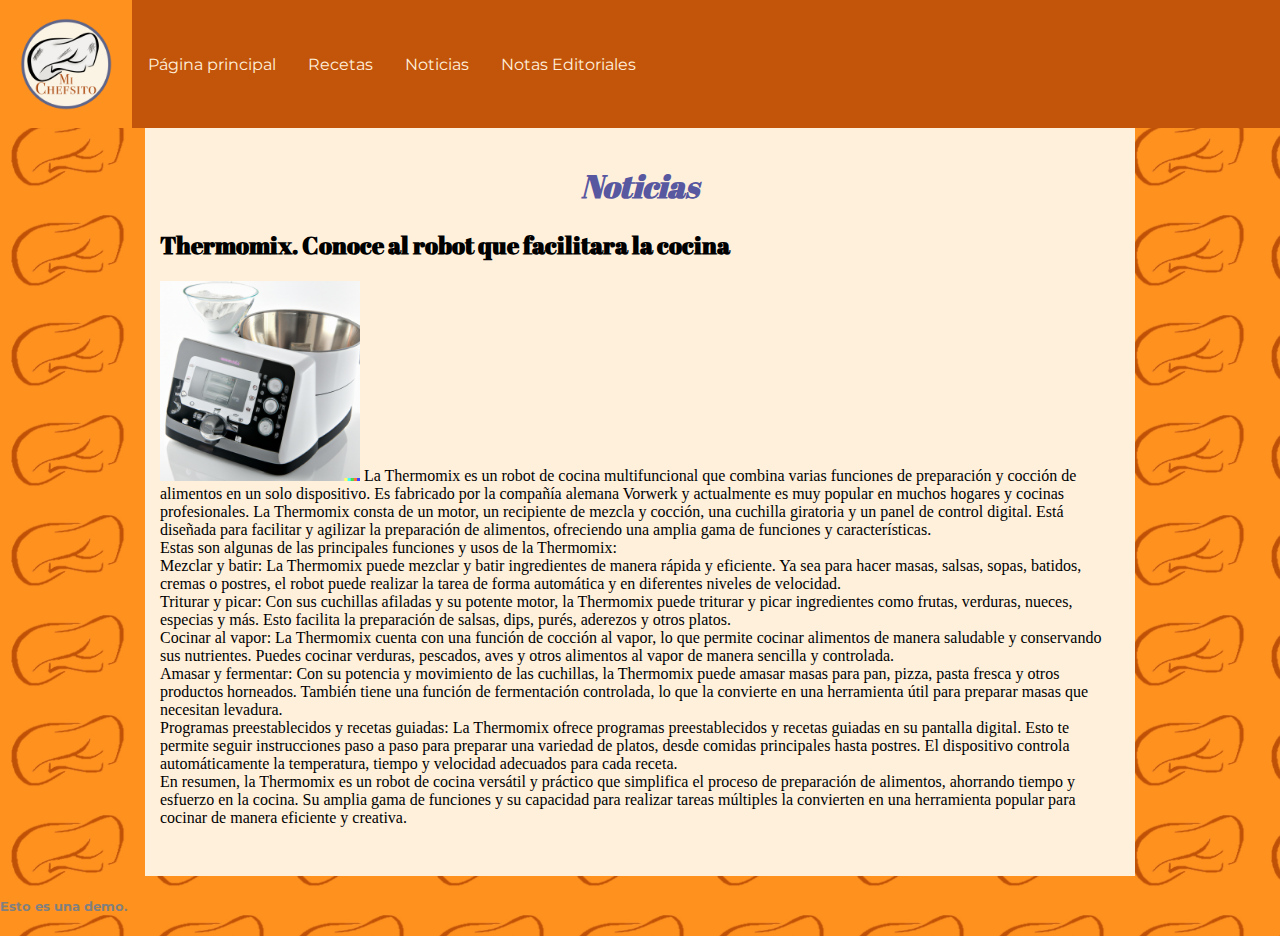
<file: edit1.html>
<!DOCTYPE HTML>
<html>
<head>
    <meta charset="UTF-8">
    <meta http-equiv="X-UA-Compatible" content="IE=edge">
    <meta name="viewport" content="width=device-width, initial-scale=1">
    <link rel="stylesheet" type=text/css href="styles.css">
    <!--Insertar fuente de tipografia de google-->
    <link rel="preconnect" href="https://fonts.googleapis.com">
    <link rel="preconnect" href="https://fonts.gstatic.com" crossorigin>
    <link href="https://fonts.googleapis.com/css2?family=Abril+Fatface&family=Montserrat:wght@200;400&display=swap" rel="stylesheet">
    <!--Cambiar el icono de la pagina-->
    <link rel="Website Icon" type="png" href="img/Logo.PNG">
    <title>Mi Chefsito</title>
</head>
<body>

    <div class="navbar">
        <a href="index.html"><img src= "img/Logo.PNG" horizontal-align="left" width="100" height="100"></a>
        <a href="index.html">Página principal</a>
        <a href="recetas.html">Recetas</a>
        <a href="noticias.html">Noticias</a>
        <a href="editoria.html">Notas Editoriales</a>
    </div>
<div class=contenedor>
    <h1 >Noticias</h1>

    

    <h2>Thermomix. Conoce al robot que facilitara la cocina</h2>
<img src="img/DALL·E 2023-06-05 22.51.36 - Thermomix.png" alt="" width="200" height="200" id="hp"/>
    La Thermomix es un robot de cocina multifuncional que combina varias funciones de preparación y cocción de alimentos en un solo dispositivo. Es fabricado por la compañía alemana Vorwerk y actualmente es muy popular en muchos hogares y cocinas profesionales. 

La Thermomix consta de un motor, un recipiente de mezcla y cocción, una cuchilla giratoria y un panel de control digital. Está diseñada para facilitar y agilizar la preparación de alimentos, ofreciendo una amplia gama de funciones y características.
<br>
Estas son algunas de las principales funciones y usos de la Thermomix:
<br>
Mezclar y batir: La Thermomix puede mezclar y batir ingredientes de manera rápida y eficiente. Ya sea para hacer masas, salsas, sopas, batidos, cremas o postres, el robot puede realizar la tarea de forma automática y en diferentes niveles de velocidad.
<br>
Triturar y picar: Con sus cuchillas afiladas y su potente motor, la Thermomix puede triturar y picar ingredientes como frutas, verduras, nueces, especias y más.
Esto facilita la preparación de salsas, dips, purés, aderezos y otros platos.
<br>
Cocinar al vapor: La Thermomix cuenta con una función de cocción al vapor, lo que permite cocinar alimentos de manera saludable y conservando sus nutrientes. Puedes cocinar verduras, pescados, aves y otros alimentos al vapor de manera sencilla y controlada.
<br>
Amasar y fermentar: Con su potencia y movimiento de las cuchillas, la Thermomix puede amasar masas para pan, pizza, pasta fresca y otros productos horneados. También tiene una función de fermentación controlada, lo que la convierte en una herramienta útil para preparar masas que necesitan levadura.
<br>
Programas preestablecidos y recetas guiadas: La Thermomix ofrece programas preestablecidos y recetas guiadas en su pantalla digital. Esto te permite seguir instrucciones paso a paso para preparar una variedad de platos, desde comidas principales hasta postres. El dispositivo controla automáticamente la temperatura, tiempo y velocidad adecuados para cada receta.
<br>
En resumen, la Thermomix es un robot de cocina versátil y práctico que simplifica el proceso de preparación de alimentos, ahorrando tiempo y esfuerzo en la cocina. Su amplia gama de funciones y su capacidad para realizar tareas múltiples la convierten en una herramienta popular para cocinar de manera eficiente y creativa.
    </p>

</p>
<br>


  

    </div>
<h5> Esto es una demo.</h5>
</body>

</html>
</file>
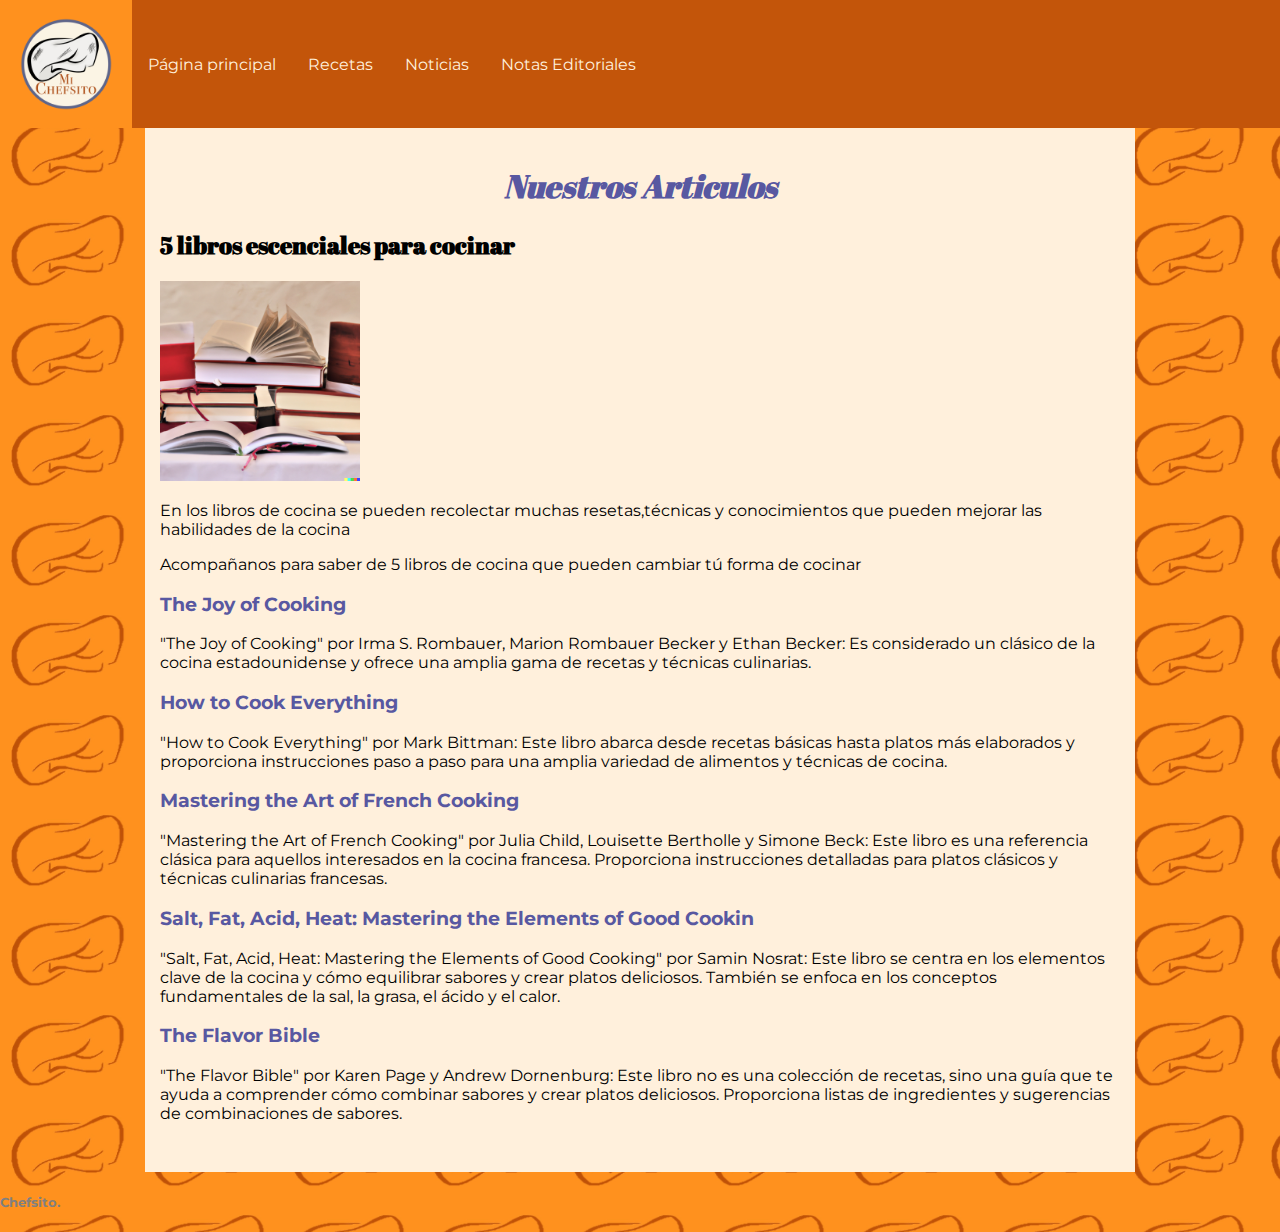
<file: edit2.html>
<!DOCTYPE HTML>
<html>
<head>
    <meta charset="UTF-8">
    <meta http-equiv="X-UA-Compatible" content="IE=edge">
    <meta name="viewport" content="width=device-width, initial-scale=1">
    <link rel="stylesheet" type=text/css href="styles.css">
    <!--Insertar fuente de tipografia de google-->
    <link rel="preconnect" href="https://fonts.googleapis.com">
    <link rel="preconnect" href="https://fonts.gstatic.com" crossorigin>
    <link href="https://fonts.googleapis.com/css2?family=Abril+Fatface&family=Montserrat:wght@200;400&display=swap" rel="stylesheet">
    <!--Cambiar el icono de la pagina-->
    <link rel="Website Icon" type="png" href="img/Logo.PNG">
    <title>Mi Chefsito</title>
</head>
<body>

    <div class="navbar">
        <a href="index.html"><img src= "img/Logo.PNG" horizontal-align="left" width="100" height="100"></a>
        <a href="index.html">Página principal</a>
        <a href="recetas.html">Recetas</a>
        <a href="noticias.html">Noticias</a>
        <a href="editoria.html">Notas Editoriales</a>
    </div>
<div class=contenedor>
    <h1 >Nuestros Articulos</h1>

    <h2>5 libros escenciales para cocinar</h2>
    
 <img src="img/DALL·E 2023-06-05 23.21.38 - libros de cocina.png" alt="" width="200" height="200" id="hp"/>


<p>En los libros de cocina se pueden recolectar muchas resetas,técnicas y conocimientos que pueden mejorar las habilidades de la cocina </p>
<p>Acompañanos para saber de 5 libros de cocina que pueden cambiar tú forma de cocinar </p>
<h3>The Joy of Cooking</h3>
<p>"The Joy of Cooking" por Irma S. Rombauer, Marion Rombauer Becker y Ethan Becker: Es considerado un clásico de la cocina estadounidense y ofrece una amplia gama de recetas y técnicas culinarias.</p>
<h3>How to Cook Everything</h3>
<p>"How to Cook Everything" por Mark Bittman: Este libro abarca desde recetas básicas hasta platos más elaborados y proporciona instrucciones paso a paso para una amplia variedad de alimentos y técnicas de cocina.</p>
<h3>Mastering the Art of French Cooking</h3>
<p>"Mastering the Art of French Cooking" por Julia Child, Louisette Bertholle y Simone Beck: Este libro es una referencia clásica para aquellos interesados en la cocina francesa. Proporciona instrucciones detalladas para platos clásicos y técnicas culinarias francesas.</p>
<h3>Salt, Fat, Acid, Heat: Mastering the Elements of Good Cookin</h3>
<p>"Salt, Fat, Acid, Heat: Mastering the Elements of Good Cooking" por Samin Nosrat: Este libro se centra en los elementos clave de la cocina y cómo equilibrar sabores y crear platos deliciosos. También se enfoca en los conceptos fundamentales de la sal, la grasa, el ácido y el calor.</p>
<h3>The Flavor Bible</h3>
<p>"The Flavor Bible" por Karen Page y Andrew Dornenburg: Este libro no es una colección de recetas, sino una guía que te ayuda a comprender cómo combinar sabores y crear platos deliciosos. Proporciona listas de ingredientes y sugerencias de combinaciones de sabores.</p>
    


<br>


  

    </div>
<h5> Chefsito.</h5>
</body>

</html>
</file>
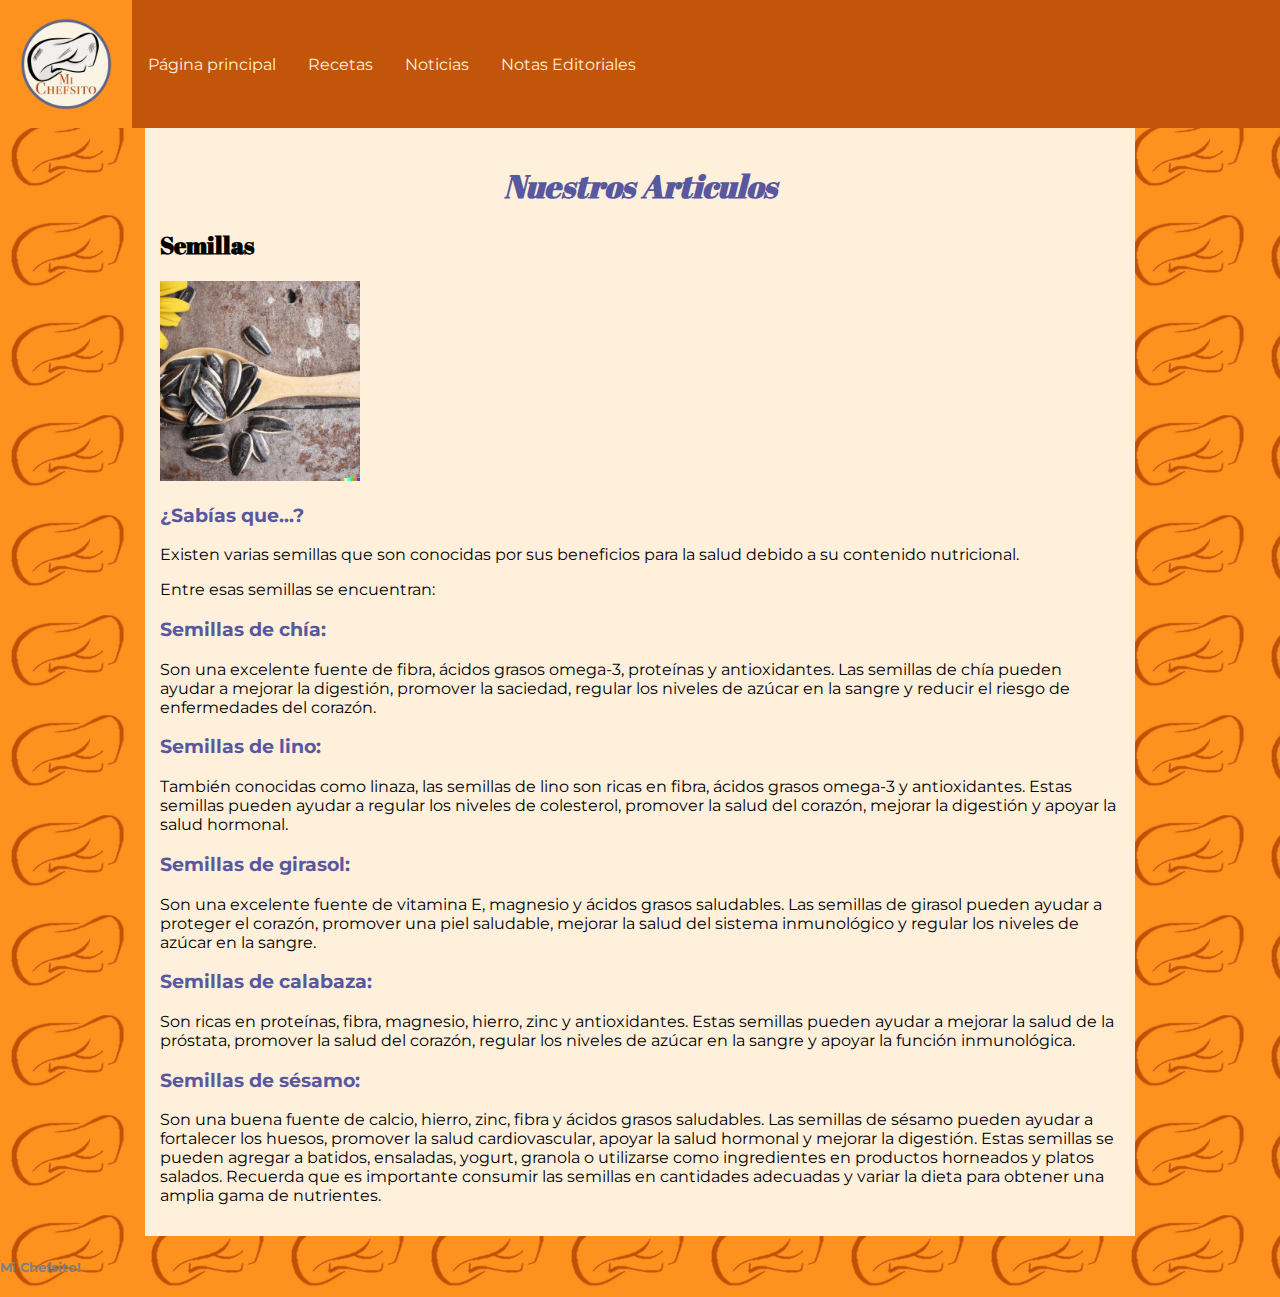
<file: edit3.html>
<!DOCTYPE HTML>
<html>
<head>
    <meta charset="UTF-8">
    <meta http-equiv="X-UA-Compatible" content="IE=edge">
    <meta name="viewport" content="width=device-width, initial-scale=1">
    <link rel="stylesheet" type=text/css href="styles.css">
    <!--Insertar fuente de tipografia de google-->
    <link rel="preconnect" href="https://fonts.googleapis.com">
    <link rel="preconnect" href="https://fonts.gstatic.com" crossorigin>
    <link href="https://fonts.googleapis.com/css2?family=Abril+Fatface&family=Montserrat:wght@200;400&display=swap" rel="stylesheet">
    <!--Cambiar el icono de la pagina-->
    <link rel="Website Icon" type="png" href="img/Logo.PNG">
    <title>Mi Chefsito</title>
</head>
<body>

    <div class="navbar">
        <a href="index.html"><img src= "img/Logo.PNG" horizontal-align="left" width="100" height="100"></a>
        <a href="index.html">Página principal</a>
        <a href="recetas.html">Recetas</a>
        <a href="noticias.html">Noticias</a>
        <a href="editoria.html">Notas Editoriales</a>
    </div>
<div class=contenedor>
    <h1 >Nuestros Articulos</h1>

    

    <h2>Semillas</h2>
         <img src="img/DALL·E 2023-06-05 23.17.01 - sunflower seeds.png" alt="" width="200" height="200" id="hp"/>
<h3> ¿Sabías que...?</h3>

<p>Existen varias semillas que son conocidas por sus beneficios para la salud debido a su contenido nutricional. </p>
<p>Entre esas semillas se encuentran: </p>
  
<h3>Semillas de chía:</h3> 
 <p> Son una excelente fuente de fibra, ácidos grasos omega-3, proteínas y antioxidantes. Las semillas de chía pueden ayudar a mejorar la digestión, promover la saciedad, regular los niveles de azúcar en la sangre y reducir el riesgo de enfermedades del corazón.
</p> 
<h3>Semillas de lino: </h3>
 <p>También conocidas como linaza, las semillas de lino son ricas en fibra, ácidos grasos omega-3  y antioxidantes. Estas semillas pueden ayudar a regular los niveles de colesterol, promover la salud del corazón, mejorar la digestión y apoyar la salud hormonal.
</p> 
    
<h3>Semillas de girasol:</h3>
<p> Son una excelente fuente de vitamina E, magnesio y ácidos grasos saludables. Las semillas de girasol pueden ayudar a proteger el corazón, promover una piel saludable, mejorar la salud del sistema inmunológico y regular los niveles de azúcar en la sangre.
</p> 
<h3>Semillas de calabaza:</h3> 
  <p>      Son ricas en proteínas, fibra, magnesio, hierro, zinc y antioxidantes. Estas semillas pueden ayudar a mejorar la salud de la próstata, promover la salud del corazón, regular los niveles de azúcar en la sangre y apoyar la función inmunológica.
</p>    

<h3>Semillas de sésamo:</h3> 
<p>    Son una buena fuente de calcio, hierro, zinc, fibra y ácidos grasos saludables. Las semillas de sésamo pueden ayudar a fortalecer los huesos, promover la salud cardiovascular, apoyar la salud hormonal y mejorar la digestión.
Estas semillas se pueden agregar a batidos, ensaladas, yogurt, granola o utilizarse como ingredientes en productos horneados y platos salados. Recuerda que es importante consumir las semillas en cantidades adecuadas y variar la dieta para obtener una amplia gama de nutrientes.  </h4>
</p>    


    </div>
<h5> Mi Chefsito!.</h5>
</body>

</html>
</file>
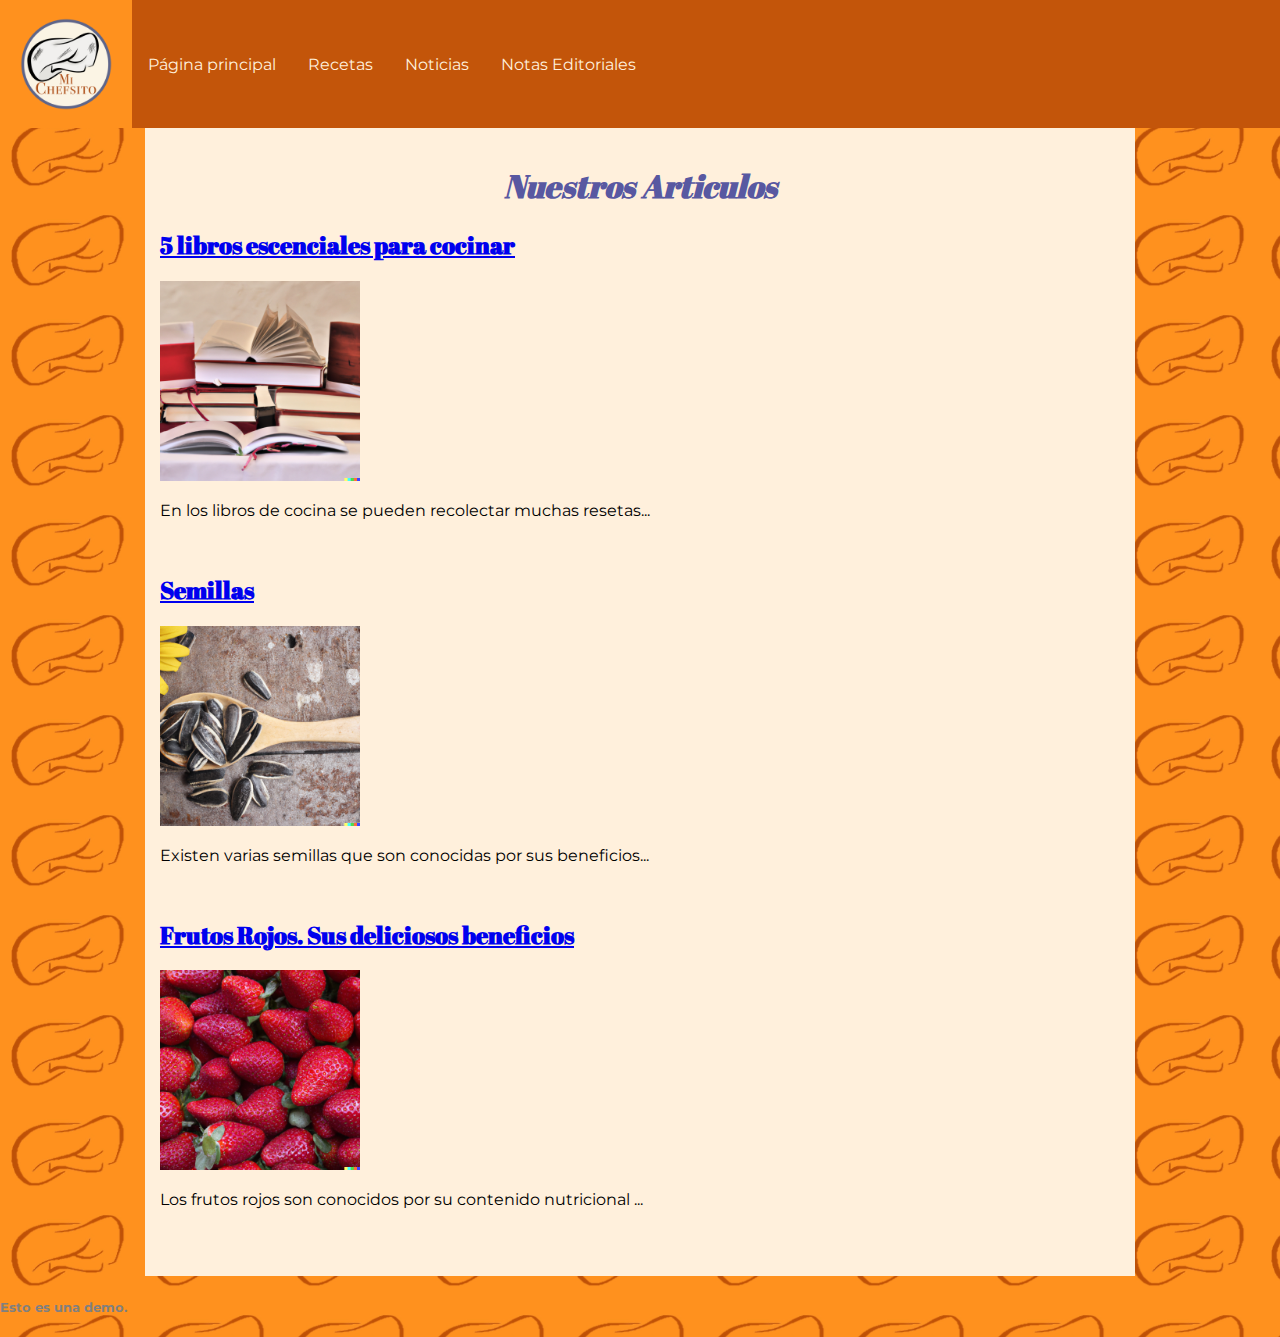
<file: editoria.html>
<!DOCTYPE HTML>
<html>
<head>
    <meta charset="UTF-8">
    <meta http-equiv="X-UA-Compatible" content="IE=edge">
    <meta name="viewport" content="width=device-width, initial-scale=1">
    <link rel="stylesheet" type=text/css href="styles.css">
    <!--Insertar fuente de tipografia de google-->
    <link rel="preconnect" href="https://fonts.googleapis.com">
    <link rel="preconnect" href="https://fonts.gstatic.com" crossorigin>
    <link href="https://fonts.googleapis.com/css2?family=Abril+Fatface&family=Montserrat:wght@200;400&display=swap" rel="stylesheet">
    <!--Cambiar el icono de la pagina-->
    <link rel="Website Icon" type="png" href="img/Logo.PNG">
    <title>Mi Chefsito</title>
</head>
<body>

    <div class="navbar">
        <a href="index.html"><img src= "img/Logo.PNG" horizontal-align="left" width="100" height="100"></a>
        <a href="index.html">Página principal</a>
        <a href="recetas.html">Recetas</a>
        <a href="noticias.html">Noticias</a>
        <a href="editoria.html">Notas Editoriales</a>
    </div>
<div class=contenedor>
    <h1 >Nuestros Articulos</h1>

    
        <h2><a href="edit2.html">5 libros escenciales para cocinar</a></h2>
    <a href="edit2.html"><img src="img/DALL·E 2023-06-05 23.21.38 - libros de cocina.png" alt="" width="200" height="200" id="hp"/></a>
    <p>En los libros de cocina se pueden recolectar muchas resetas...</p>
    
<br>
      <h2><a href="edit3.html">Semillas</a></h2>
        <a href="edit3.html"><img src="img/DALL·E 2023-06-05 23.17.01 - sunflower seeds.png" alt="" width="200" height="200" id="hp"/></a>
    <p>Existen varias semillas que son conocidas por sus beneficios...</p>
   
<br>
    
    
     <h2><a href="news2.html">Frutos Rojos. Sus deliciosos beneficios</a></h2>
     <a href="news2.html"><img src="img/DALL·E 2023-06-05 22.41.32 - strawberries.png" alt="" width="200" height="200" id="hp"/></a>
    <p> Los frutos rojos son conocidos por su contenido nutricional ...</p>


<br>
<br>
  

    </div>
<h5> Esto es una demo.</h5>
</body>

</html>
</file>
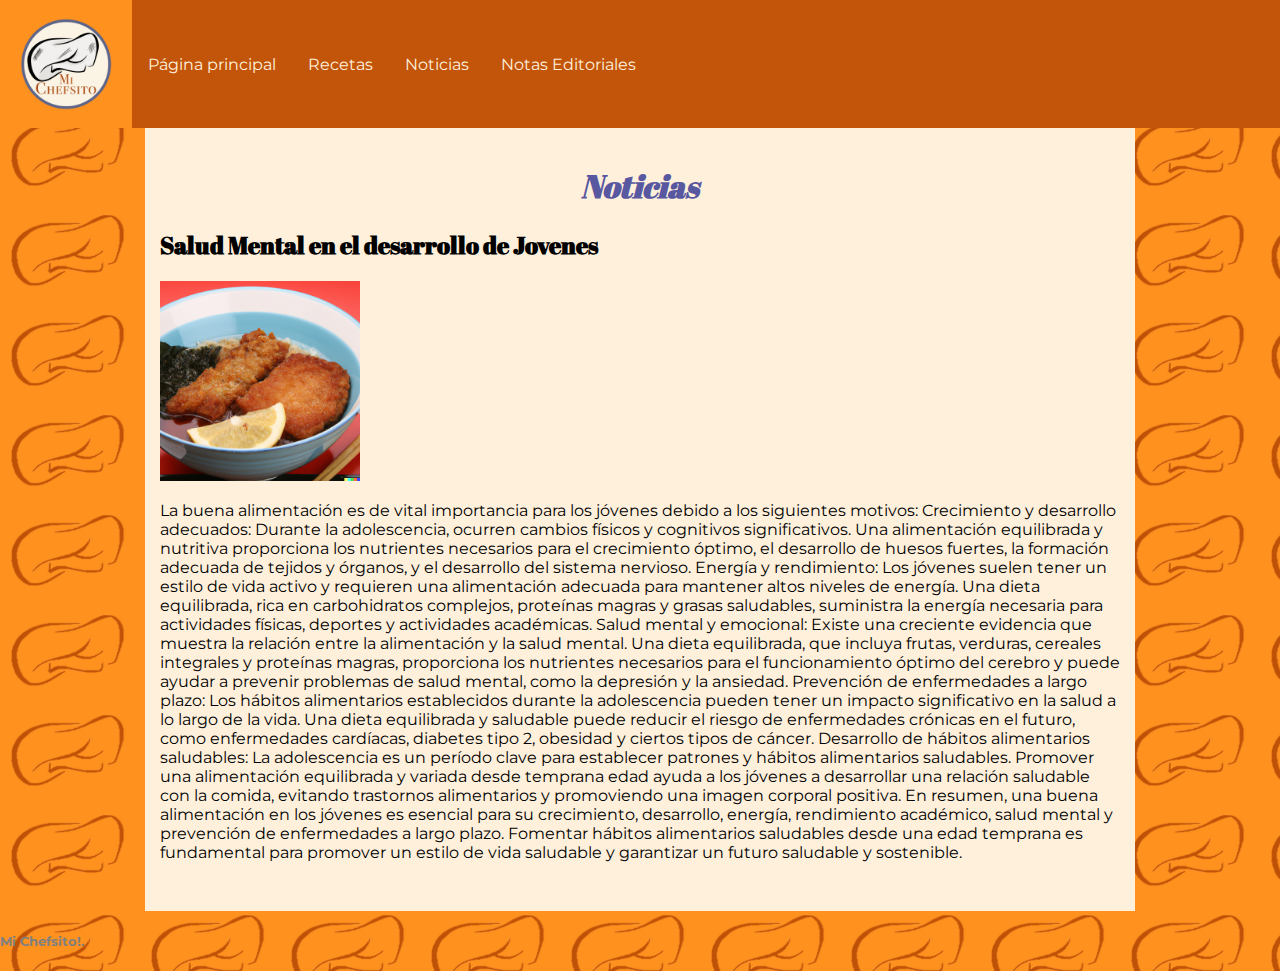
<file: news.html>
<!DOCTYPE HTML>
<html>
<head>
    <meta charset="UTF-8">
    <meta http-equiv="X-UA-Compatible" content="IE=edge">
    <meta name="viewport" content="width=device-width, initial-scale=1">
    <link rel="stylesheet" type=text/css href="styles.css">
    <!--Insertar fuente de tipografia de google-->
    <link rel="preconnect" href="https://fonts.googleapis.com">
    <link rel="preconnect" href="https://fonts.gstatic.com" crossorigin>
    <link href="https://fonts.googleapis.com/css2?family=Abril+Fatface&family=Montserrat:wght@200;400&display=swap" rel="stylesheet">
    <!--Cambiar el icono de la pagina-->
    <link rel="Website Icon" type="png" href="img/Logo.PNG">
    <title>Mi Chefsito</title>
</head>
<body>

    <div class="navbar">
        <a href="index.html"><img src= "img/Logo.PNG" horizontal-align="left" width="100" height="100"></a>
        <a href="index.html">Página principal</a>
        <a href="recetas.html">Recetas</a>
        <a href="noticias.html">Noticias</a>
        <a href="editoria.html">Notas Editoriales</a>
    </div>
<div class=contenedor>
    <h1 >Noticias</h1>

    

    <h2>Salud Mental en el desarrollo de Jovenes</h2>
    
 <img src="img/DALL·E 2023-06-05 23.17.26 - ippo makunoichi.png" alt="" width="200" height="200" id="hp"/>
<p class="clear">
    La buena alimentación es de vital importancia para los jóvenes debido a los siguientes motivos:

Crecimiento y desarrollo adecuados: Durante la adolescencia, ocurren cambios físicos y cognitivos significativos. Una alimentación equilibrada y nutritiva proporciona los nutrientes necesarios para el crecimiento óptimo, el desarrollo de huesos fuertes, la formación adecuada de tejidos y órganos, y el desarrollo del sistema nervioso.

Energía y rendimiento: Los jóvenes suelen tener un estilo de vida activo y requieren una alimentación adecuada para mantener altos niveles de energía. Una dieta equilibrada, rica en carbohidratos complejos, proteínas magras y grasas saludables, suministra la energía necesaria para actividades físicas, deportes y actividades académicas.

Salud mental y emocional: Existe una creciente evidencia que muestra la relación entre la alimentación y la salud mental. Una dieta equilibrada, que incluya frutas, verduras, cereales integrales y proteínas magras, proporciona los nutrientes necesarios para el funcionamiento óptimo del cerebro y puede ayudar a prevenir problemas de salud mental, como la depresión y la ansiedad.

Prevención de enfermedades a largo plazo: Los hábitos alimentarios establecidos durante la adolescencia pueden tener un impacto significativo en la salud a lo largo de la vida. Una dieta equilibrada y saludable puede reducir el riesgo de enfermedades crónicas en el futuro, como enfermedades cardíacas, diabetes tipo 2, obesidad y ciertos tipos de cáncer.

Desarrollo de hábitos alimentarios saludables: La adolescencia es un período clave para establecer patrones y hábitos alimentarios saludables. Promover una alimentación equilibrada y variada desde temprana edad ayuda a los jóvenes a desarrollar una relación saludable con la comida, evitando trastornos alimentarios y promoviendo una imagen corporal positiva.

En resumen, una buena alimentación en los jóvenes es esencial para su crecimiento, desarrollo, energía, rendimiento académico, salud mental y prevención de enfermedades a largo plazo. Fomentar hábitos alimentarios saludables desde una edad temprana es fundamental para promover un estilo de vida saludable y garantizar un futuro saludable y sostenible.
    </p>
<br>
  

    </div>
<h5> Mi Chefsito!.</h5>
</body>

</html>
</file>
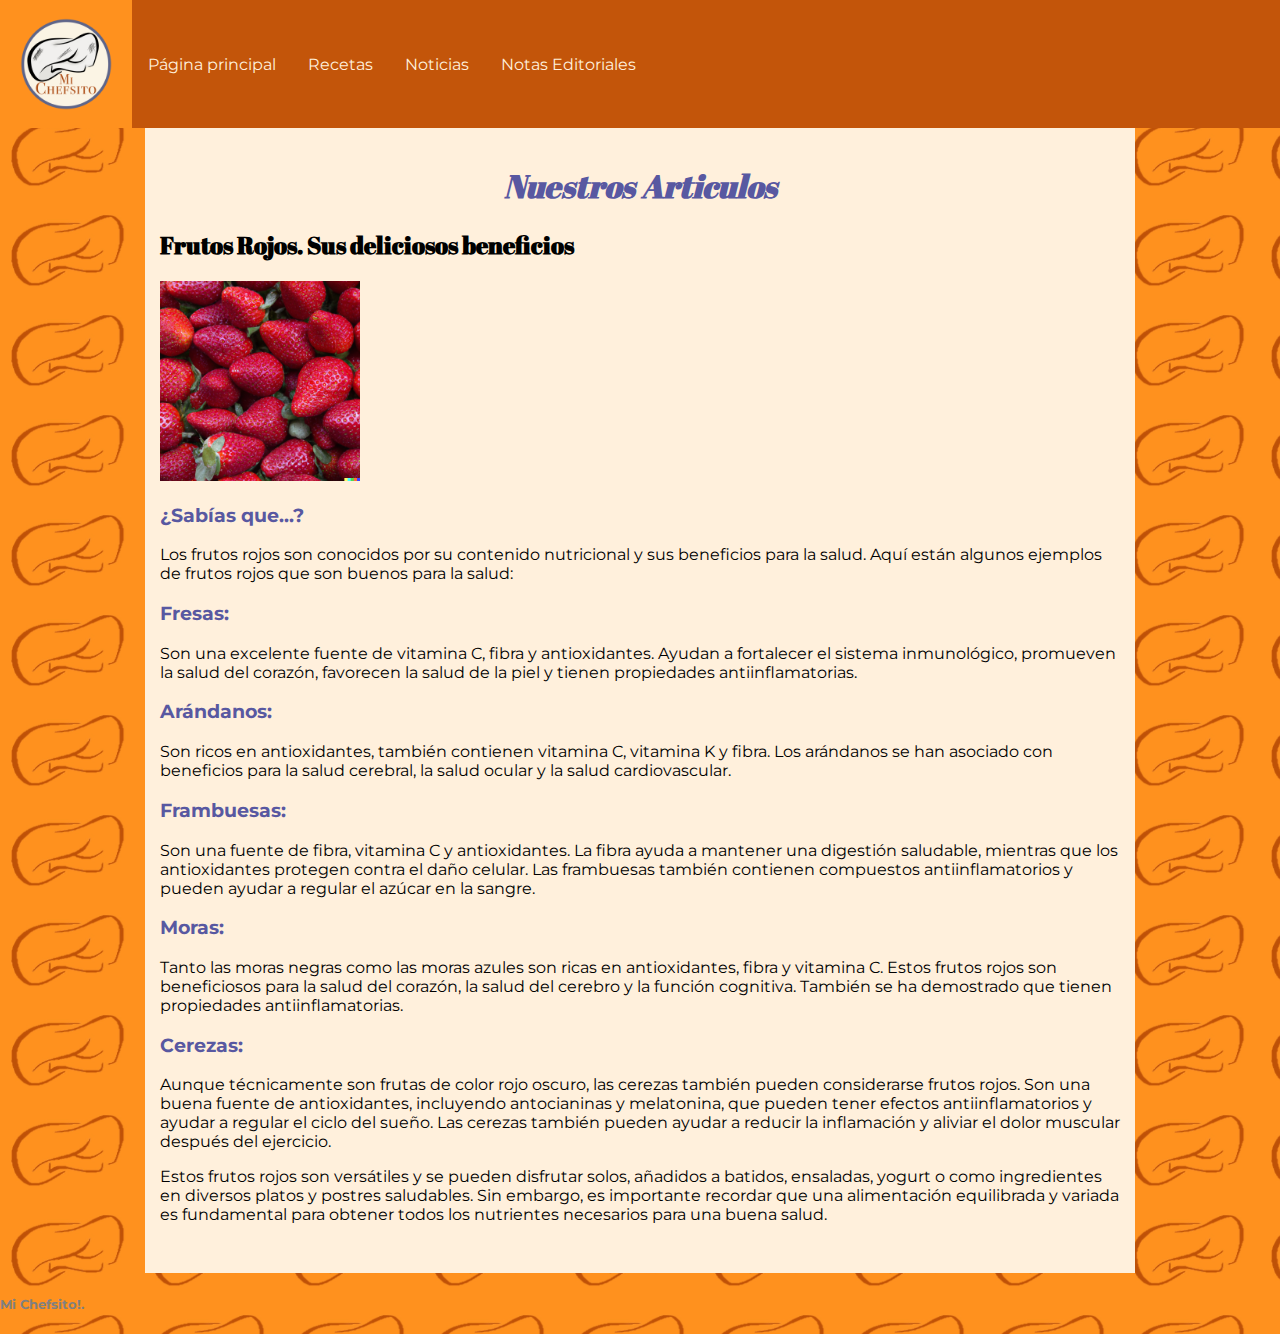
<file: news2.html>
<!DOCTYPE HTML>
<html>
<head>
    <meta charset="UTF-8">
    <meta http-equiv="X-UA-Compatible" content="IE=edge">
    <meta name="viewport" content="width=device-width, initial-scale=1">
    <link rel="stylesheet" type=text/css href="styles.css">
    <!--Insertar fuente de tipografia de google-->
    <link rel="preconnect" href="https://fonts.googleapis.com">
    <link rel="preconnect" href="https://fonts.gstatic.com" crossorigin>
    <link href="https://fonts.googleapis.com/css2?family=Abril+Fatface&family=Montserrat:wght@200;400&display=swap" rel="stylesheet">
    <!--Cambiar el icono de la pagina-->
    <link rel="Website Icon" type="png" href="img/Logo.PNG">
    <title>Mi Chefsito</title>
</head>
<body>

    <div class="navbar">
        <a href="index.html"><img src= "img/Logo.PNG" horizontal-align="left" width="100" height="100"></a>
        <a href="index.html">Página principal</a>
        <a href="recetas.html">Recetas</a>
        <a href="noticias.html">Noticias</a>
        <a href="editoria.html">Notas Editoriales</a>
    </div>
<div class=contenedor>
    <h1 >Nuestros Articulos</h1>


    <h2>Frutos Rojos. Sus deliciosos beneficios</h2>
 <img src="img/DALL·E 2023-06-05 22.41.32 - strawberries.png" alt="" width="200" height="200" id="hp"/>
<h3> ¿Sabías que...?</h3>

<p> Los frutos rojos son conocidos por su contenido nutricional y sus beneficios para la salud. Aquí están algunos ejemplos de frutos rojos que son buenos para la salud:
</p>
<h3>Fresas: </h3>
    <p>Son una excelente fuente de vitamina C, fibra y antioxidantes. Ayudan a fortalecer el sistema inmunológico, promueven la salud del corazón, favorecen la salud de la piel y tienen propiedades antiinflamatorias.
</p>
    
<h3>Arándanos:</h3> 
<p> Son ricos en antioxidantes, también contienen vitamina C, vitamina K y fibra. Los arándanos se han asociado con beneficios para la salud cerebral, la salud ocular y la salud cardiovascular.
</p>
    
<h3>Frambuesas: </h3>
<p>  Son una fuente de fibra, vitamina C y antioxidantes. La fibra ayuda a mantener una digestión saludable, mientras que los antioxidantes protegen contra el daño celular. Las frambuesas también contienen compuestos antiinflamatorios y pueden ayudar a regular el azúcar en la sangre.
</p>    
<h3 >Moras:</h3> 
<p> Tanto las moras negras como las moras azules son ricas en antioxidantes, fibra y vitamina C. Estos frutos rojos son beneficiosos para la salud del corazón, la salud del cerebro y la función cognitiva. También se ha demostrado que tienen propiedades antiinflamatorias.
</p>
<h3>Cerezas:</h3> 
<p> Aunque técnicamente son frutas de color rojo oscuro, las cerezas también pueden considerarse frutos rojos. Son una buena fuente de antioxidantes, incluyendo antocianinas y melatonina, que pueden tener efectos antiinflamatorios y ayudar a regular el ciclo del sueño. Las cerezas también pueden ayudar a reducir la inflamación y aliviar el dolor muscular después del ejercicio.
</p>
  <p> Estos frutos rojos son versátiles y se pueden disfrutar solos, añadidos a batidos, ensaladas, yogurt o como ingredientes en diversos platos y postres saludables. Sin embargo, es importante recordar que una alimentación equilibrada y variada es fundamental para obtener todos los nutrientes necesarios para una buena salud.
</p>
<br>

    </div>
<h5> Mi Chefsito!.</h5>
</body>

</html>
</file>
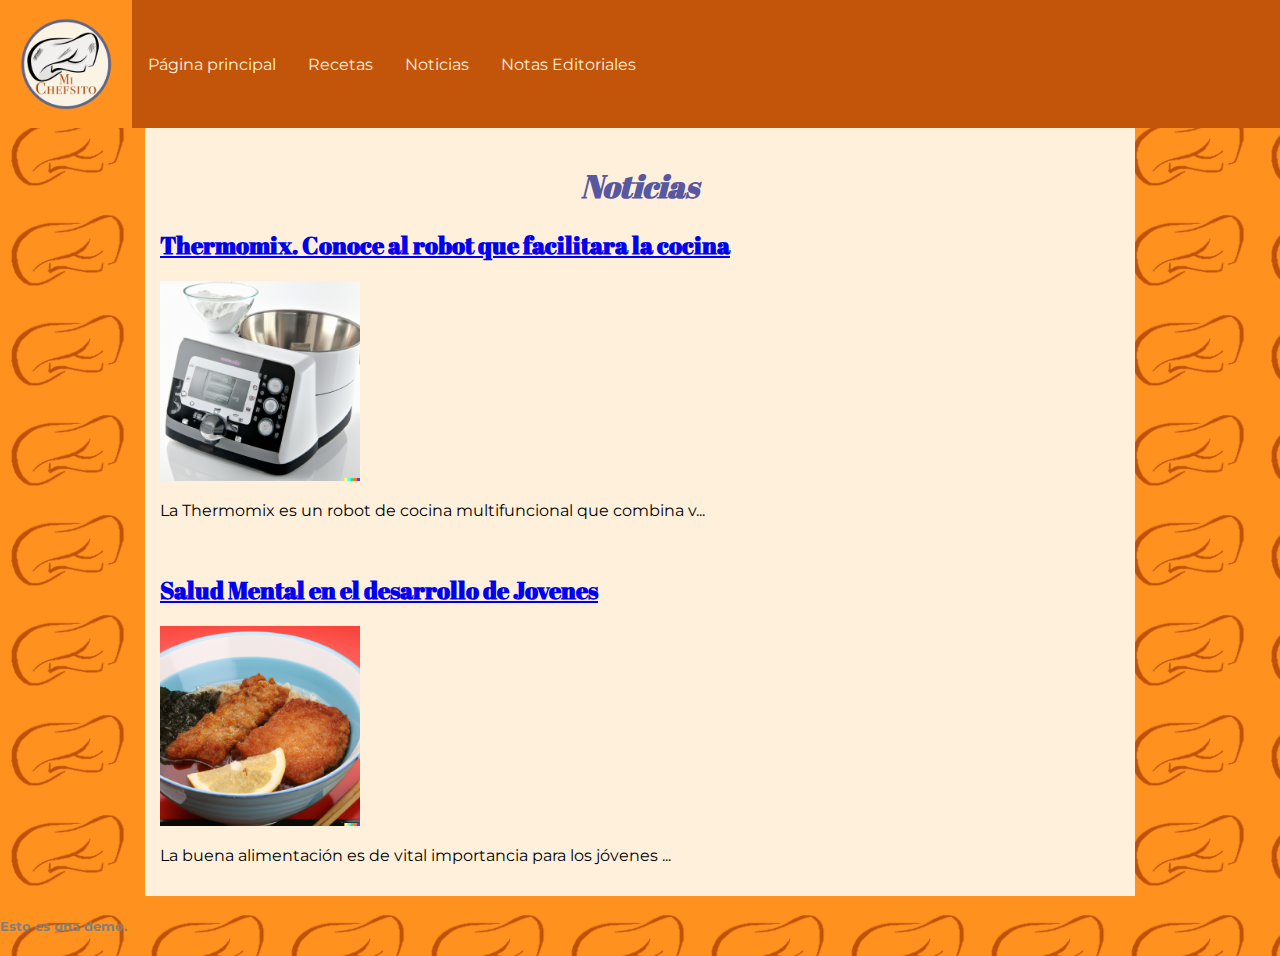
<file: noticias.html>
<!DOCTYPE HTML>
<html>
<head>
    <meta charset="UTF-8">
    <meta http-equiv="X-UA-Compatible" content="IE=edge">
    <meta name="viewport" content="width=device-width, initial-scale=1">
    <link rel="stylesheet" type=text/css href="styles.css">
    <!--Insertar fuente de tipografia de google-->
    <link rel="preconnect" href="https://fonts.googleapis.com">
    <link rel="preconnect" href="https://fonts.gstatic.com" crossorigin>
    <link href="https://fonts.googleapis.com/css2?family=Abril+Fatface&family=Montserrat:wght@200;400&display=swap" rel="stylesheet">
    <!--Cambiar el icono de la pagina-->
    <link rel="Website Icon" type="png" href="img/Logo.PNG">
    <title>Mi Chefsito</title>
</head>
<body>

    <div class="navbar">
        <a href="index.html"><img src= "img/Logo.PNG" horizontal-align="left" width="100" height="100"></a>
        <a href="index.html">Página principal</a>
        <a href="recetas.html">Recetas</a>
        <a href="noticias.html">Noticias</a>
        <a href="editoria.html">Notas Editoriales</a>
    </div>
<div class=contenedor>
    <h1 >Noticias</h1>

    

    <h2><a href="edit1.html">Thermomix. Conoce al robot que facilitara la cocina</a></h2>
    <a href="edit1.html"><img src="img/DALL·E 2023-06-05 22.51.36 - Thermomix.png" alt="" width="200" height="200" id="hp"/></a>
    <p>La Thermomix es un robot de cocina multifuncional que combina v...</p>
    

</p>
</p>
<br>
     <h2><a href="news.html">Salud Mental en el desarrollo de Jovenes</a></h2>
    <a href="news.html"><img src="img/DALL·E 2023-06-05 23.17.26 - ippo makunoichi.png" alt="" width="200" height="200" id="hp"/></a>
    <p> La buena alimentación es de vital importancia para los jóvenes ...</p>
  

    </div>
<h5> Esto es una demo.</h5>
</body>

</html>
</file>
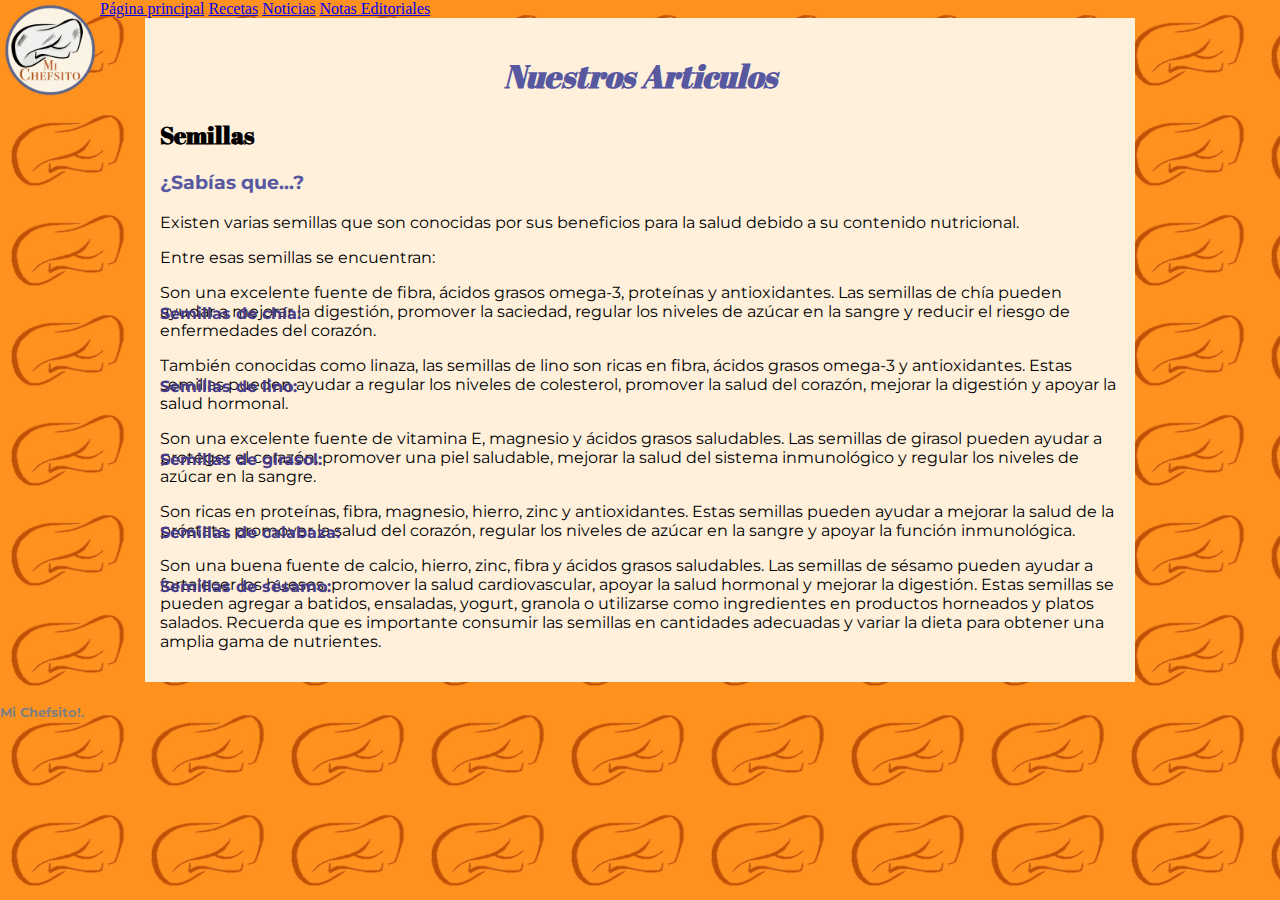
<file: pageprob.html>
<!DOCTYPE HTML>
<html>
<head>
    <meta charset="UTF-8">
    <meta http-equiv="X-UA-Compatible" content="IE=edge">
    <meta name="viewport" content="width=device-width, initial-scale=1">
    <link rel="stylesheet" type=text/css href="styles.css">
    <!--Insertar fuente de tipografia de google-->
    <link rel="preconnect" href="https://fonts.googleapis.com">
    <link rel="preconnect" href="https://fonts.gstatic.com" crossorigin>
    <link href="https://fonts.googleapis.com/css2?family=Abril+Fatface&family=Montserrat:wght@200;400&display=swap" rel="stylesheet">
    <!--Cambiar el icono de la pagina-->
    <link rel="Website Icon" type="png" href="img/Logo.PNG">
    <title>Mi Chefsito</title>
</head>
<body>

  <a href="index.html"><img src= "img/Logo.PNG" horizontal-align="left" width="100" height="100" style="float: left;></a>
  
    <div class="navbar">
        <a href="index.html">Página principal</a>
        <a href="recetas.html">Recetas</a>
        <a href="noticias.html">Noticias</a>
        <a href="editoria.html">Notas Editoriales</a>
    </div>
<div class=contenedor>
    <h1 >Nuestros Articulos</h1>

    

    <h2>Semillas</h2>
<h3> ¿Sabías que...?</h3>
<p class="clear">

<p>Existen varias semillas que son conocidas por sus beneficios para la salud debido a su contenido nutricional. <p>
<p>Entre esas semillas se encuentran: <p>
  
<h4>Semillas de chía:</h4> 
  <p>Son una excelente fuente de fibra, ácidos grasos omega-3, proteínas y antioxidantes. Las semillas de chía pueden ayudar a mejorar la digestión, promover la saciedad, regular los niveles de azúcar en la sangre y reducir el riesgo de enfermedades del corazón.
 </p>
<h4>Semillas de lino: </h4>
  <p>También conocidas como linaza, las semillas de lino son ricas en fibra, ácidos grasos omega-3  y antioxidantes. Estas semillas pueden ayudar a regular los niveles de colesterol, promover la salud del corazón, mejorar la digestión y apoyar la salud hormonal.
</p>
    
<h4>Semillas de girasol:</h4>
  <p>Son una excelente fuente de vitamina E, magnesio y ácidos grasos saludables. Las semillas de girasol pueden ayudar a proteger el corazón, promover una piel saludable, mejorar la salud del sistema inmunológico y regular los niveles de azúcar en la sangre.
</p>
    
<h4>Semillas de calabaza:</h4> 
 <p> Son ricas en proteínas, fibra, magnesio, hierro, zinc y antioxidantes. Estas semillas pueden ayudar a mejorar la salud de la próstata, promover la salud del corazón, regular los niveles de azúcar en la sangre y apoyar la función inmunológica.
</p>
<h4>Semillas de sésamo:</h4> 
<p>   Son una buena fuente de calcio, hierro, zinc, fibra y ácidos grasos saludables. Las semillas de sésamo pueden ayudar a fortalecer los huesos, promover la salud cardiovascular, apoyar la salud hormonal y mejorar la digestión.
Estas semillas se pueden agregar a batidos, ensaladas, yogurt, granola o utilizarse como ingredientes en productos horneados y platos salados. Recuerda que es importante consumir las semillas en cantidades adecuadas y variar la dieta para obtener una amplia gama de nutrientes.  </h4>
</p> 

    </div>
<h5> Mi Chefsito!.</h5>
</body>

</html>
</file>
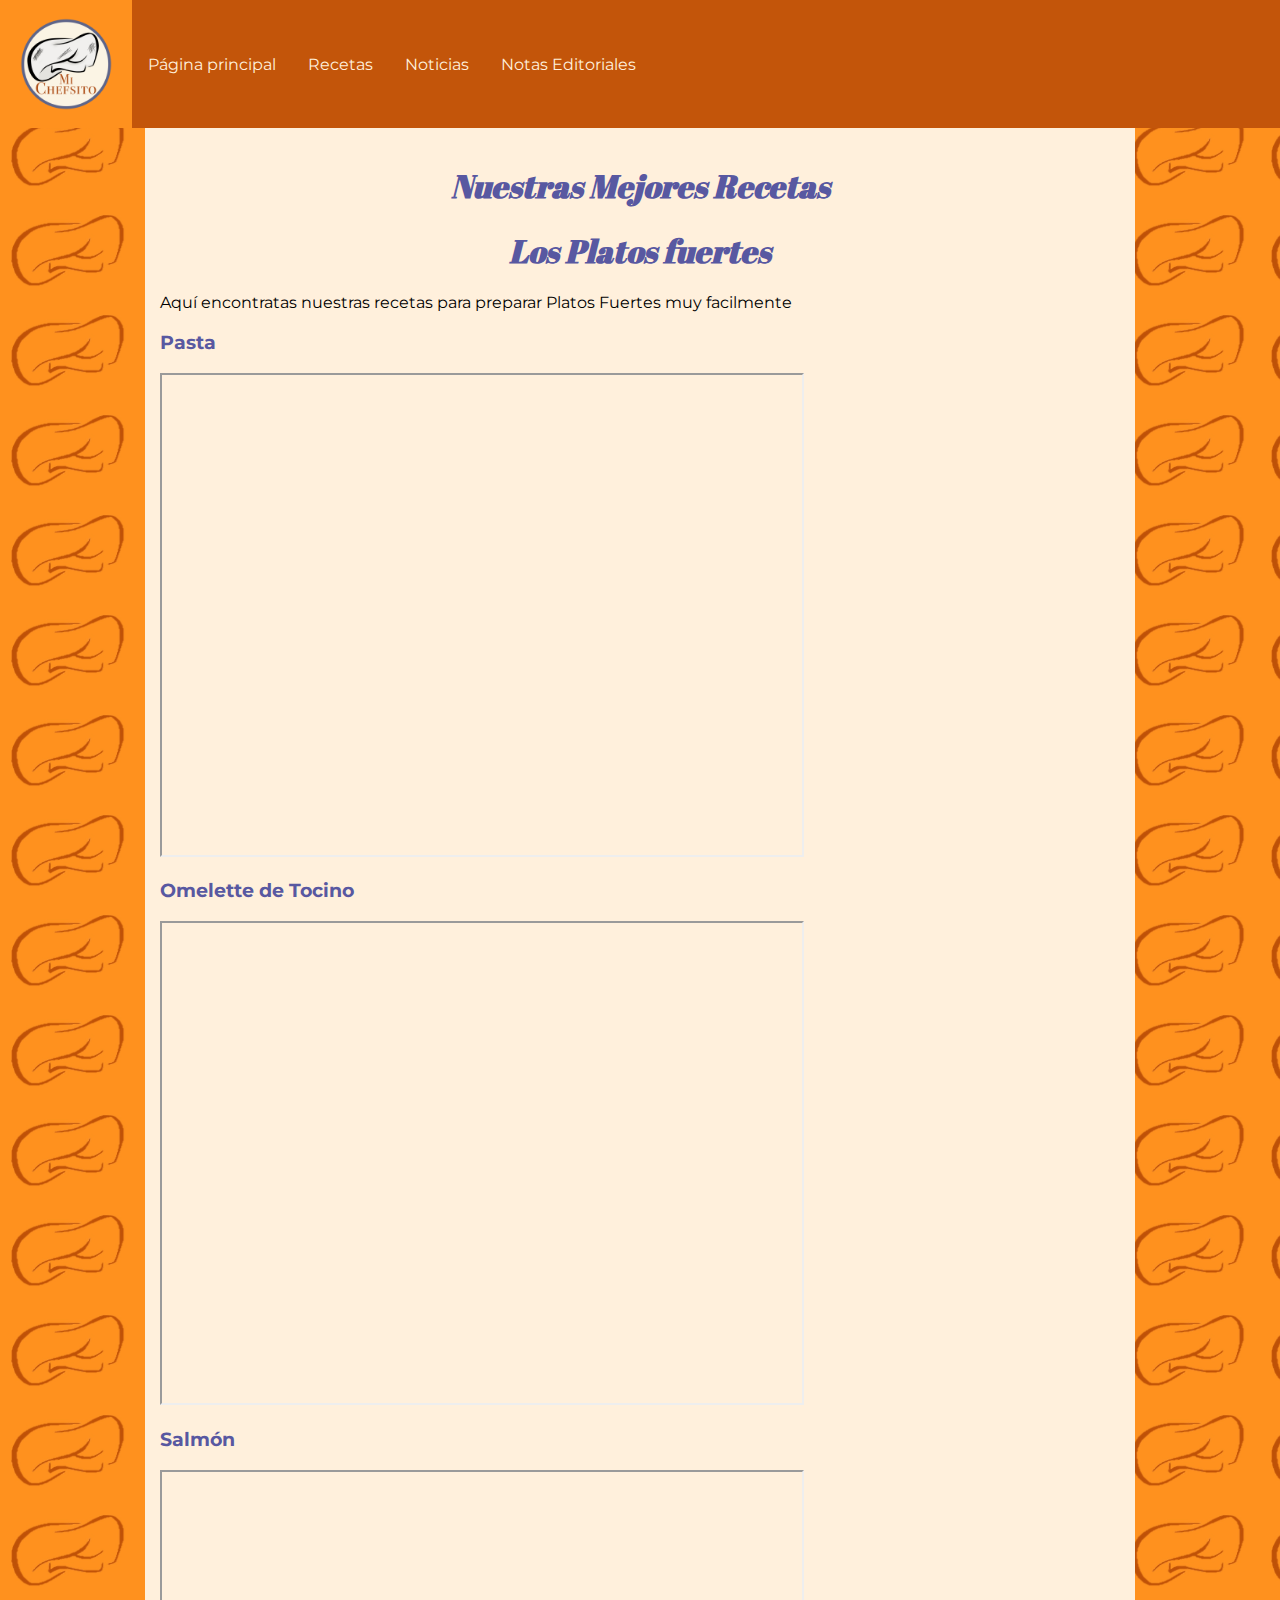
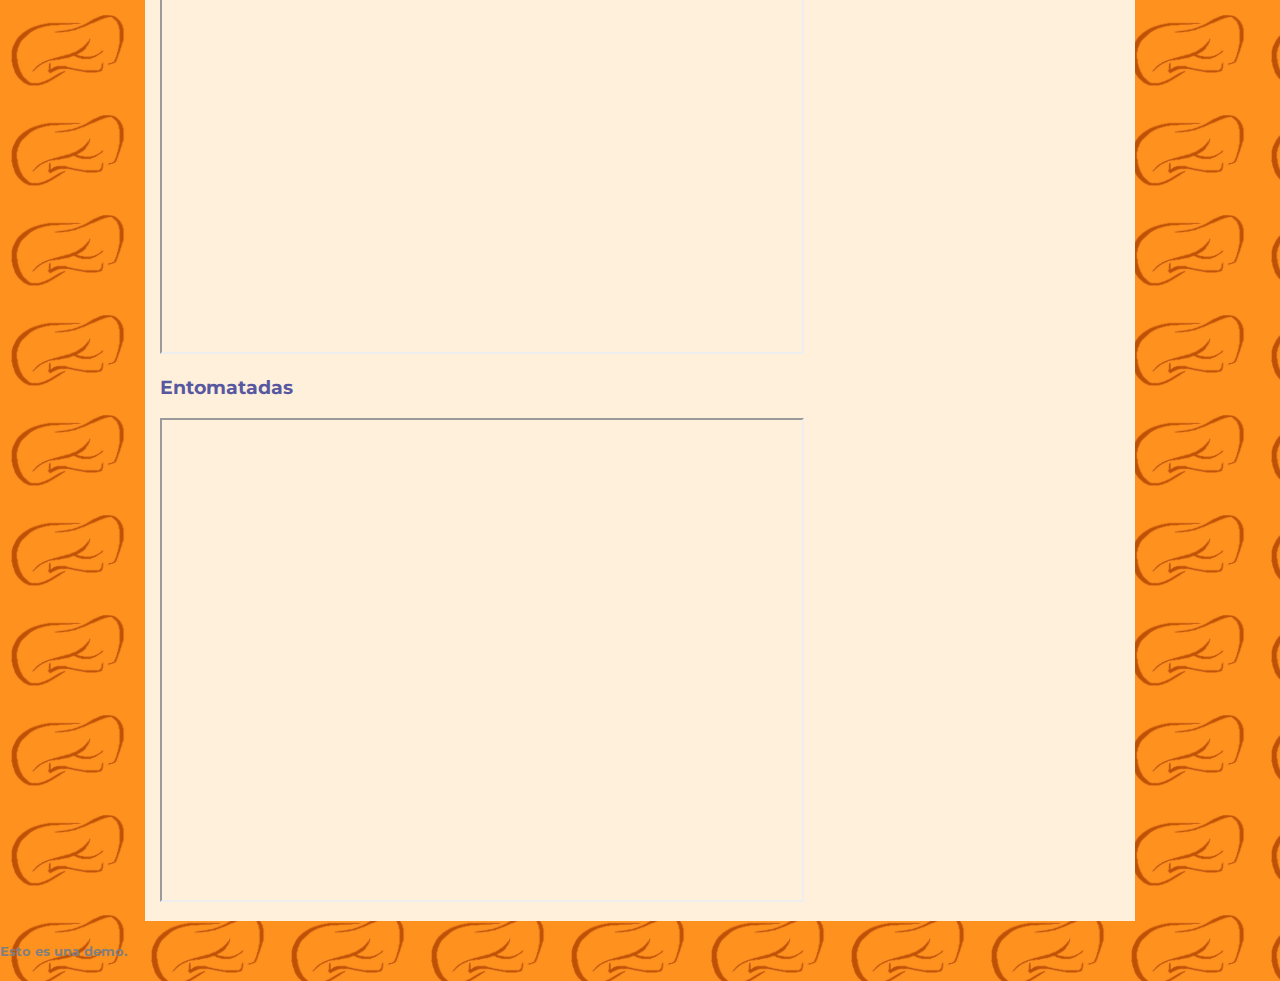
<file: platosFuertes.html>
<!DOCTYPE HTML>
<html>
<head>
    <meta charset="UTF-8">
    <meta http-equiv="X-UA-Compatible" content="IE=edge">
    <meta name="viewport" content="width=device-width, initial-scale=1">
    <link rel="stylesheet" type=text/css href="styles.css">
    <!--Insertar fuente de tipografia de google-->
    <link rel="preconnect" href="https://fonts.googleapis.com">
    <link rel="preconnect" href="https://fonts.gstatic.com" crossorigin>
    <link href="https://fonts.googleapis.com/css2?family=Abril+Fatface&family=Montserrat:wght@200;400&display=swap" rel="stylesheet">
    <!--Cambiar el icono de la pagina-->
    <link rel="Website Icon" type="png" href="img/Logo.PNG">
    <title>Mi Chefsito</title>
</head>
<body>

    <div class="navbar">
        <a href="index.html"><img src= "img/Logo.PNG" horizontal-align="left" width="100" height="100"></a>
        <a href="index.html">Página principal</a>
        <a href="recetas.html">Recetas</a>
        <a href="noticias.html">Noticias</a>
        <a href="editoria.html">Notas Editoriales</a>
    </div>
<div class=contenedor>
    <h1 >Nuestras Mejores Recetas</h1>
  <h1 >Los Platos fuertes</h1>
  
  <p>Aquí encontratas nuestras recetas para preparar Platos Fuertes muy facilmente</p>

  <h3> Pasta</h3>
  <iframe src="https://drive.google.com/file/d/1Uhdv1NgsvBMD1YKqc3HS977KdhvhSGZj/preview" width="640" height="480" allow="autoplay"></iframe>
  
  <h3> Omelette de Tocino</h3>
  <iframe src="https://drive.google.com/file/d/1lDss62dx4nNI2qjLehKTxq1gHPdkyRBN/preview" width="640" height="480" allow="autoplay"></iframe>
  
  <h3> Salmón</h3>
  <iframe src="https://drive.google.com/file/d/1TL67x_j4YuUfwNvcwpq8b5cRJitbnSZl/preview" width="640" height="480" allow="autoplay"></iframe>
    
  <h3> Entomatadas</h3>
  <iframe src="https://drive.google.com/file/d/1-Y-Jwh9FD9VmIndeCLgWt1tP_LRx68j2/preview" width="640" height="480" allow="autoplay"></iframe>
  

  

    </div>
<h5> Esto es una demo.</h5>
</body>

</html>
</file>
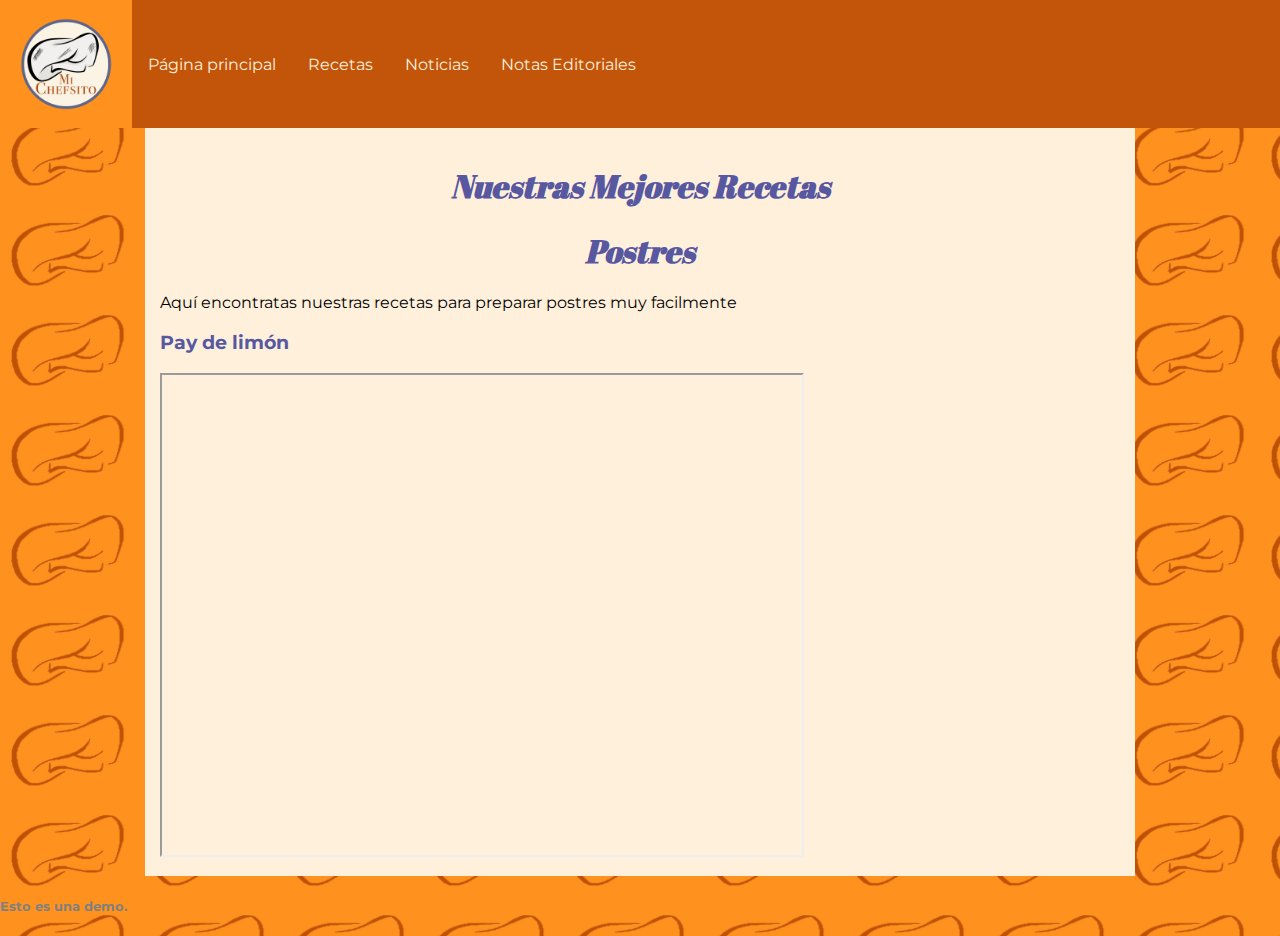
<file: Postres.html>
<!DOCTYPE HTML>
<html>
<head>
    <meta charset="UTF-8">
    <meta http-equiv="X-UA-Compatible" content="IE=edge">
    <meta name="viewport" content="width=device-width, initial-scale=1">
    <link rel="stylesheet" type=text/css href="styles.css">
    <!--Insertar fuente de tipografia de google-->
    <link rel="preconnect" href="https://fonts.googleapis.com">
    <link rel="preconnect" href="https://fonts.gstatic.com" crossorigin>
    <link href="https://fonts.googleapis.com/css2?family=Abril+Fatface&family=Montserrat:wght@200;400&display=swap" rel="stylesheet">
    <!--Cambiar el icono de la pagina-->
    <link rel="Website Icon" type="png" href="img/Logo.PNG">
    <title>Mi Chefsito</title>
</head>
<body>

    <div class="navbar">
        <a href="index.html"><img src= "img/Logo.PNG" horizontal-align="left" width="100" height="100"></a>
        <a href="index.html">Página principal</a>
        <a href="recetas.html">Recetas</a>
        <a href="noticias.html">Noticias</a>
        <a href="editoria.html">Notas Editoriales</a>
    </div>
<div class=contenedor>
    <h1 >Nuestras Mejores Recetas</h1>
  <h1 >Postres</h1>
  
  <p>Aquí encontratas nuestras recetas para preparar postres muy facilmente</p>

  <h3> Pay de limón</h3>
 <iframe src="https://drive.google.com/file/d/1FVq9g2ionGP9nMK_sLpIHOc_Wtk9JBYm/preview" width="640" height="480" allow="autoplay"></iframe> 
 

    </div>
<h5> Esto es una demo.</h5>
</body>

</html>
</file>
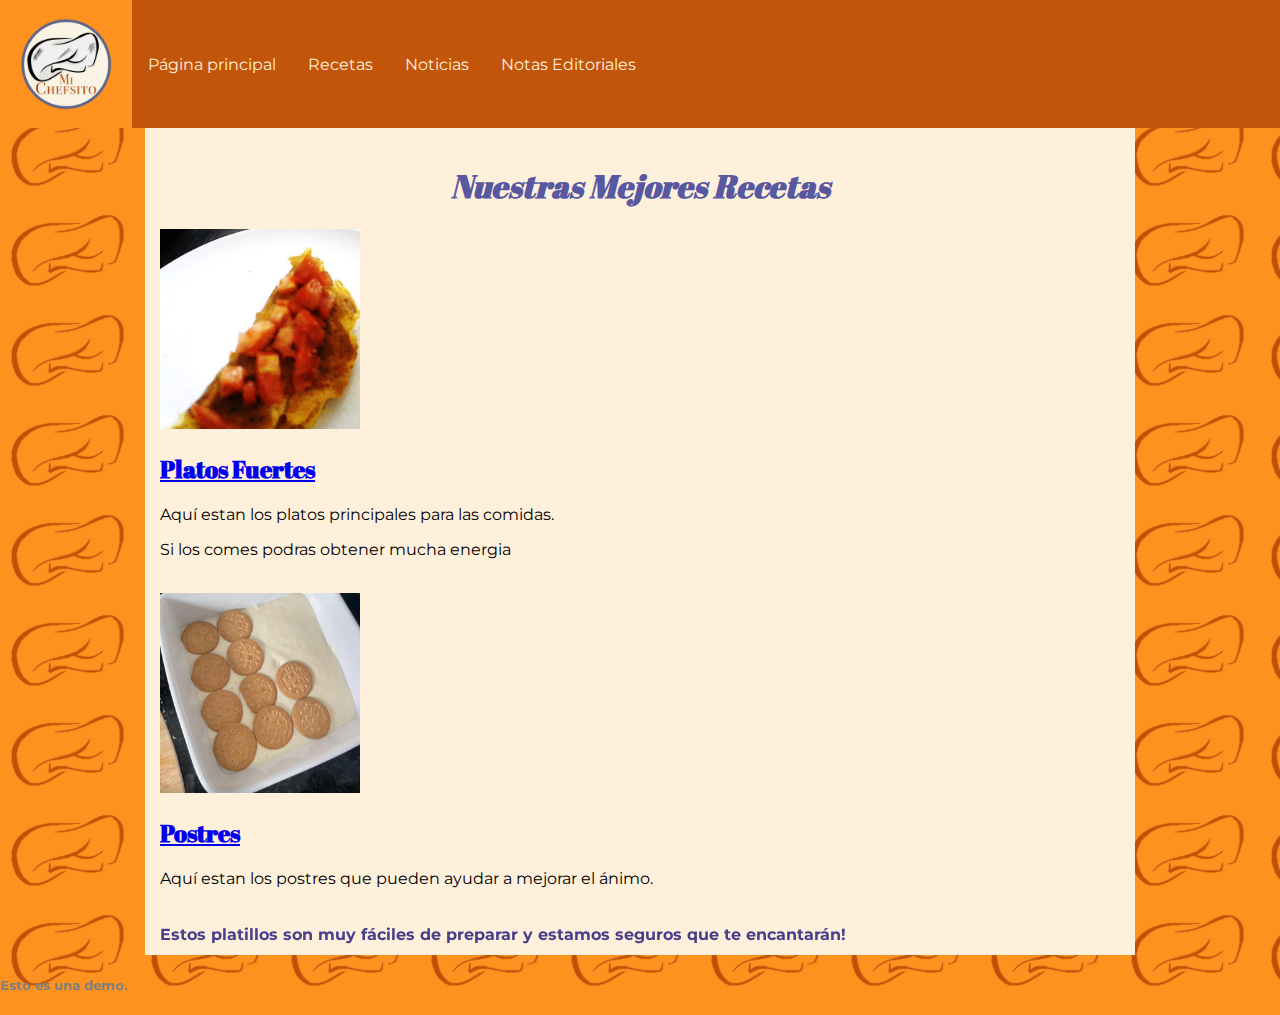
<file: recetas.html>
<!DOCTYPE HTML>
<html>
<head>
    <meta charset="UTF-8">
    <meta http-equiv="X-UA-Compatible" content="IE=edge">
    <meta name="viewport" content="width=device-width, initial-scale=1">
    <link rel="stylesheet" type=text/css href="styles.css">
    <!--Insertar fuente de tipografia de google-->
    <link rel="preconnect" href="https://fonts.googleapis.com">
    <link rel="preconnect" href="https://fonts.gstatic.com" crossorigin>
    <link href="https://fonts.googleapis.com/css2?family=Abril+Fatface&family=Montserrat:wght@200;400&display=swap" rel="stylesheet">
    <!--Cambiar el icono de la pagina-->
    <link rel="Website Icon" type="png" href="img/Logo.PNG">
    <title>Mi Chefsito</title>
</head>
<body>

    <div class="navbar">
        <a href="index.html"><img src= "img/Logo.PNG" horizontal-align="left" width="100" height="100"></a>
        <a href="index.html">Página principal</a>
        <a href="recetas.html">Recetas</a>
        <a href="noticias.html">Noticias</a>
        <a href="editoria.html">Notas Editoriales</a>
    </div>
<div class=contenedor>
    <h1 >Nuestras Mejores Recetas</h1>

    
<a href="platosFuertes.html"><img src= "img/platos fuertes.jpg" width="200" height="200" id="hp"></a>
  <h2><a href="platosFuertes.html">Platos Fuertes</a></h2>
<p>Aquí estan los platos principales para las comidas.</p>
<p>Si los comes podras obtener mucha energia</p>
    

</p>
</p>
<br>
    <a href="Postres.html"><img src="img/Postres.jpg" alt="" width="200" height="200" id="hp"/></a>
    <h2 vertical-align"middle"> <a href="Postres.html">  Postres</a></h2>
    <p>Aquí estan los postres que pueden ayudar a mejorar el ánimo.</p>
    

<h4>Estos platillos son muy fáciles de preparar y estamos seguros que te encantarán!</h4>
    <!--Esto es un comentario
<img class="back" src="img/im2lab4.jpg" alt="macro" width="500" height="600"> 
<img class="back2" src="img/im2lab4.jpg" alt="macro" width="500" height="600"> -->
<br>
<br>
  

    </div>
<h5> Esto es una demo.</h5>
</body>

</html>
</file>
<file: styles.css>
html{
  scroll-behavior: smooth;
}

body {
  background-image: url(img/michefsitofondo.jpg);
  background-size: 140px 100px;
  background-repeat: repeat;
  background-color: #cccccc;
  margin:0%;
}

.contenedor {
  max-width: 960px;
  background-color: #FFF0DC;
  margin: 0 auto;
  padding: 15px;
  height: 100%;
} 
    
h1 {
  color:#5858A1; 
  text-align:center;
  font-family: 'Abril Fatface', cursive;
  font-style: italic;
}

h2 {
  font-family: 'Abril Fatface', cursive;
}

h3 {  
  color:#5858A1; 
  text-align:left;
  font-family: 'Montserrat', sans-serif;
}

h4 {
  color:darkslateblue;
  font-family: 'Montserrat', sans-serif;
  position: absolute;
}

h5 {
  color:grey; 
  text-align:left;
  font-family: 'Montserrat', sans-serif;
}

p{
  font-family: 'Montserrat', sans-serif;

}
    
.topnav {
  overflow: hidden;
  background-color: lightblue;
}

.topnav sp{
  display: block;
  padding: 20px 20px ;
  text-align: center;
  float: center;
}

ul#menu2 li{
  display:inline;
  text-align: center;
  margin: 0 10px;
}

.menun {
  background-color: #64cfcff2;
  margin: 0 auto;
  padding: 15px;
  color: #9de6e6f2;
}

#menu2 li a{
  background-color: #3c7a7af2;
  margin: 0 auto;
  padding: 15px;
  color: #84ecb3f2;}

#menu2 li a:hover{
  background-color: #87a5a5f2;
  margin: 0 auto;
  padding: 15px;
  color: #138143f2;}

p.clear {
  clear: left;
}

p.block {display: block;} 

img.back {
    position: fixed;
    left: 0px;
    top: 0px;
    z-index: -1;
}

img.back2 {
    position: fixed;
    right: 100%;
    top: 0px;
    z-index: 1;
}

div.read{
    background-color: lightyellow;
    width: 144px;
    height: 100px;
    overflow: scroll;
}
  

div.adon {
  background-color: lightcyan;
  width: 140px;
  height: 100px;
  overflow: scroll;
}


.navbar {
  display:flex;
  overflow: hidden;
  background-color: #C3550A;
  font-family: 'Montserrat', sans-serif;
  max-width: 100vw;
  margin: 0 auto;
  align-items: center;
  transition: 0.5s ease;
  position: -webkit-sticky; /* Safari */
  position: sticky;
  top: 0;
}
  
.navbar a {
  display:flex;
  float: left;
  font-size: 16px;
  color: #FFF0DC;
  text-align: center;
  align-items: center;
  padding: 14px 16px;
  text-decoration: none;
}

.dropdown {
  float: left;
  overflow: hidden;
}
  
.dropdown .dropbtn {
  font-size: 16px;  
  border: none;
  outline: none;
  color: #f9f9f9;
  padding: 14px 16px;
  background-color: inherit;
  font-family: inherit;
  margin: 0;
}
  
.navbar a:hover, .dropdown:hover .dropbtn {
  background-color: #FF911E;
}
  
.dropdown-content {
  display: none;
  position: absolute;
  background-color: #f9f9f9;
  min-width: 160px;
  box-shadow: 0px 8px 16px 0px rgba(0,0,0,0.2);
  z-index: 1;
}
 
iframe{
  text-align: center;
}

.hp  {
  float: left;    
  margin: 0 15px 0 0;
}
</file>
